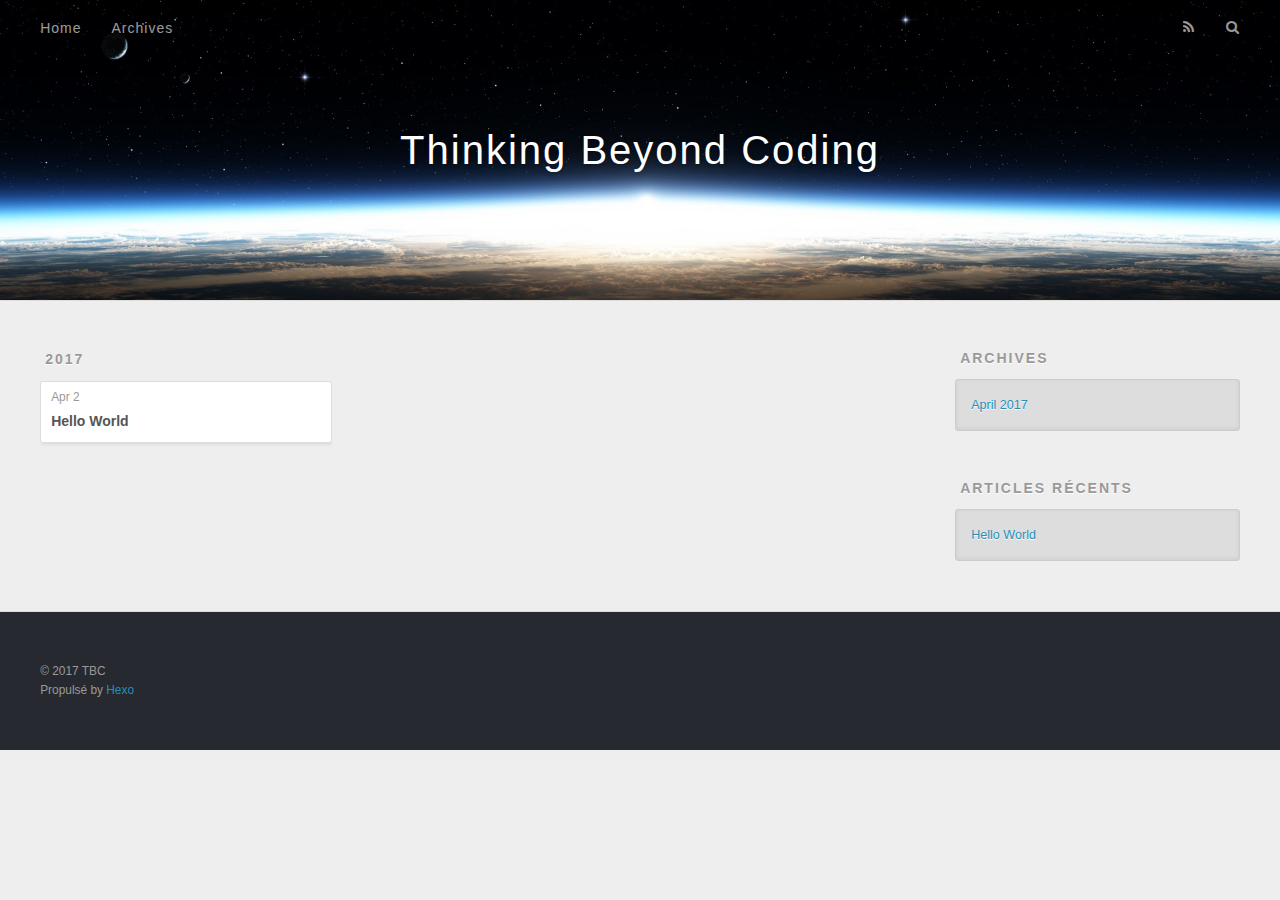
<file: archives/index.html>
<!DOCTYPE html>
<html>
<head>
  <meta charset="utf-8">
  
  <title>Archives | Thinking Beyond Coding</title>
  <meta name="viewport" content="width=device-width, initial-scale=1, maximum-scale=1">
  <meta property="og:type" content="website">
<meta property="og:title" content="Thinking Beyond Coding">
<meta property="og:url" content="http://yoursite.com/archives/index.html">
<meta property="og:site_name" content="Thinking Beyond Coding">
<meta name="twitter:card" content="summary">
<meta name="twitter:title" content="Thinking Beyond Coding">
  
    <link rel="alternate" href="/atom.xml" title="Thinking Beyond Coding" type="application/atom+xml">
  
  
    <link rel="icon" href="/favicon.png">
  
  
    <link href="//fonts.googleapis.com/css?family=Source+Code+Pro" rel="stylesheet" type="text/css">
  
  <link rel="stylesheet" href="/css/style.css">
  

</head>

<body>
  <div id="container">
    <div id="wrap">
      <header id="header">
  <div id="banner"></div>
  <div id="header-outer" class="outer">
    <div id="header-title" class="inner">
      <h1 id="logo-wrap">
        <a href="/" id="logo">Thinking Beyond Coding</a>
      </h1>
      
    </div>
    <div id="header-inner" class="inner">
      <nav id="main-nav">
        <a id="main-nav-toggle" class="nav-icon"></a>
        
          <a class="main-nav-link" href="/">Home</a>
        
          <a class="main-nav-link" href="/archives">Archives</a>
        
      </nav>
      <nav id="sub-nav">
        
          <a id="nav-rss-link" class="nav-icon" href="/atom.xml" title="Flux RSS"></a>
        
        <a id="nav-search-btn" class="nav-icon" title="Rechercher"></a>
      </nav>
      <div id="search-form-wrap">
        <form action="//google.com/search" method="get" accept-charset="UTF-8" class="search-form"><input type="search" name="q" results="0" class="search-form-input" placeholder="Search"><button type="submit" class="search-form-submit">&#xF002;</button><input type="hidden" name="sitesearch" value="http://yoursite.com"></form>
      </div>
    </div>
  </div>
</header>
      <div class="outer">
        <section id="main">
  
  
    
    
      
      
      <section class="archives-wrap">
        <div class="archive-year-wrap">
          <a href="/archives/2017" class="archive-year">2017</a>
        </div>
        <div class="archives">
    
    <article class="archive-article archive-type-post">
  <div class="archive-article-inner">
    <header class="archive-article-header">
      <a href="/2017/04/02/hello-world/" class="archive-article-date">
  <time datetime="2017-04-02T03:33:52.210Z" itemprop="datePublished">Apr 2</time>
</a>
      
  
    <h1 itemprop="name">
      <a class="archive-article-title" href="/2017/04/02/hello-world/">Hello World</a>
    </h1>
  

    </header>
  </div>
</article>
  
  
    </div></section>
  

</section>
        
          <aside id="sidebar">
  
    

  
    

  
    
  
    
  <div class="widget-wrap">
    <h3 class="widget-title">Archives</h3>
    <div class="widget">
      <ul class="archive-list"><li class="archive-list-item"><a class="archive-list-link" href="/archives/2017/04/">April 2017</a></li></ul>
    </div>
  </div>


  
    
  <div class="widget-wrap">
    <h3 class="widget-title">Articles récents</h3>
    <div class="widget">
      <ul>
        
          <li>
            <a href="/2017/04/02/hello-world/">Hello World</a>
          </li>
        
      </ul>
    </div>
  </div>

  
</aside>
        
      </div>
      <footer id="footer">
  
  <div class="outer">
    <div id="footer-info" class="inner">
      &copy; 2017 TBC<br>
      Propulsé by <a href="http://hexo.io/" target="_blank">Hexo</a>
    </div>
  </div>
</footer>
    </div>
    <nav id="mobile-nav">
  
    <a href="/" class="mobile-nav-link">Home</a>
  
    <a href="/archives" class="mobile-nav-link">Archives</a>
  
</nav>
    

<script src="//ajax.googleapis.com/ajax/libs/jquery/2.0.3/jquery.min.js"></script>


  <link rel="stylesheet" href="/fancybox/jquery.fancybox.css">
  <script src="/fancybox/jquery.fancybox.pack.js"></script>


<script src="/js/script.js"></script>

  </div>
</body>
</html>
</file>
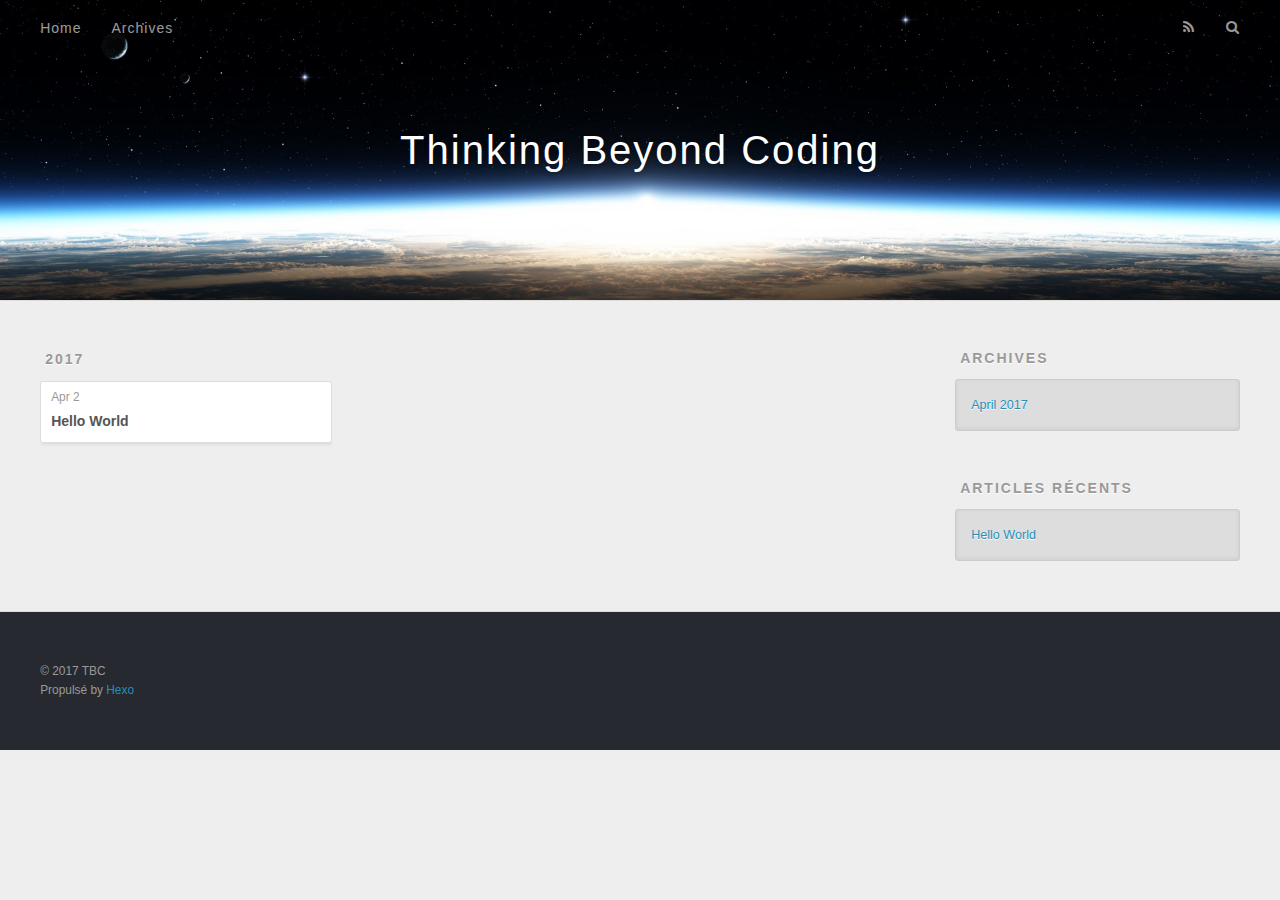
<file: archives/2017/index.html>
<!DOCTYPE html>
<html>
<head>
  <meta charset="utf-8">
  
  <title>Archives: 2017 | Thinking Beyond Coding</title>
  <meta name="viewport" content="width=device-width, initial-scale=1, maximum-scale=1">
  <meta property="og:type" content="website">
<meta property="og:title" content="Thinking Beyond Coding">
<meta property="og:url" content="http://yoursite.com/archives/2017/index.html">
<meta property="og:site_name" content="Thinking Beyond Coding">
<meta name="twitter:card" content="summary">
<meta name="twitter:title" content="Thinking Beyond Coding">
  
    <link rel="alternate" href="/atom.xml" title="Thinking Beyond Coding" type="application/atom+xml">
  
  
    <link rel="icon" href="/favicon.png">
  
  
    <link href="//fonts.googleapis.com/css?family=Source+Code+Pro" rel="stylesheet" type="text/css">
  
  <link rel="stylesheet" href="/css/style.css">
  

</head>

<body>
  <div id="container">
    <div id="wrap">
      <header id="header">
  <div id="banner"></div>
  <div id="header-outer" class="outer">
    <div id="header-title" class="inner">
      <h1 id="logo-wrap">
        <a href="/" id="logo">Thinking Beyond Coding</a>
      </h1>
      
    </div>
    <div id="header-inner" class="inner">
      <nav id="main-nav">
        <a id="main-nav-toggle" class="nav-icon"></a>
        
          <a class="main-nav-link" href="/">Home</a>
        
          <a class="main-nav-link" href="/archives">Archives</a>
        
      </nav>
      <nav id="sub-nav">
        
          <a id="nav-rss-link" class="nav-icon" href="/atom.xml" title="Flux RSS"></a>
        
        <a id="nav-search-btn" class="nav-icon" title="Rechercher"></a>
      </nav>
      <div id="search-form-wrap">
        <form action="//google.com/search" method="get" accept-charset="UTF-8" class="search-form"><input type="search" name="q" results="0" class="search-form-input" placeholder="Search"><button type="submit" class="search-form-submit">&#xF002;</button><input type="hidden" name="sitesearch" value="http://yoursite.com"></form>
      </div>
    </div>
  </div>
</header>
      <div class="outer">
        <section id="main">
  
  
    
    
      
      
      <section class="archives-wrap">
        <div class="archive-year-wrap">
          <a href="/archives/2017" class="archive-year">2017</a>
        </div>
        <div class="archives">
    
    <article class="archive-article archive-type-post">
  <div class="archive-article-inner">
    <header class="archive-article-header">
      <a href="/2017/04/02/hello-world/" class="archive-article-date">
  <time datetime="2017-04-02T03:33:52.210Z" itemprop="datePublished">Apr 2</time>
</a>
      
  
    <h1 itemprop="name">
      <a class="archive-article-title" href="/2017/04/02/hello-world/">Hello World</a>
    </h1>
  

    </header>
  </div>
</article>
  
  
    </div></section>
  

</section>
        
          <aside id="sidebar">
  
    

  
    

  
    
  
    
  <div class="widget-wrap">
    <h3 class="widget-title">Archives</h3>
    <div class="widget">
      <ul class="archive-list"><li class="archive-list-item"><a class="archive-list-link" href="/archives/2017/04/">April 2017</a></li></ul>
    </div>
  </div>


  
    
  <div class="widget-wrap">
    <h3 class="widget-title">Articles récents</h3>
    <div class="widget">
      <ul>
        
          <li>
            <a href="/2017/04/02/hello-world/">Hello World</a>
          </li>
        
      </ul>
    </div>
  </div>

  
</aside>
        
      </div>
      <footer id="footer">
  
  <div class="outer">
    <div id="footer-info" class="inner">
      &copy; 2017 TBC<br>
      Propulsé by <a href="http://hexo.io/" target="_blank">Hexo</a>
    </div>
  </div>
</footer>
    </div>
    <nav id="mobile-nav">
  
    <a href="/" class="mobile-nav-link">Home</a>
  
    <a href="/archives" class="mobile-nav-link">Archives</a>
  
</nav>
    

<script src="//ajax.googleapis.com/ajax/libs/jquery/2.0.3/jquery.min.js"></script>


  <link rel="stylesheet" href="/fancybox/jquery.fancybox.css">
  <script src="/fancybox/jquery.fancybox.pack.js"></script>


<script src="/js/script.js"></script>

  </div>
</body>
</html>
</file>
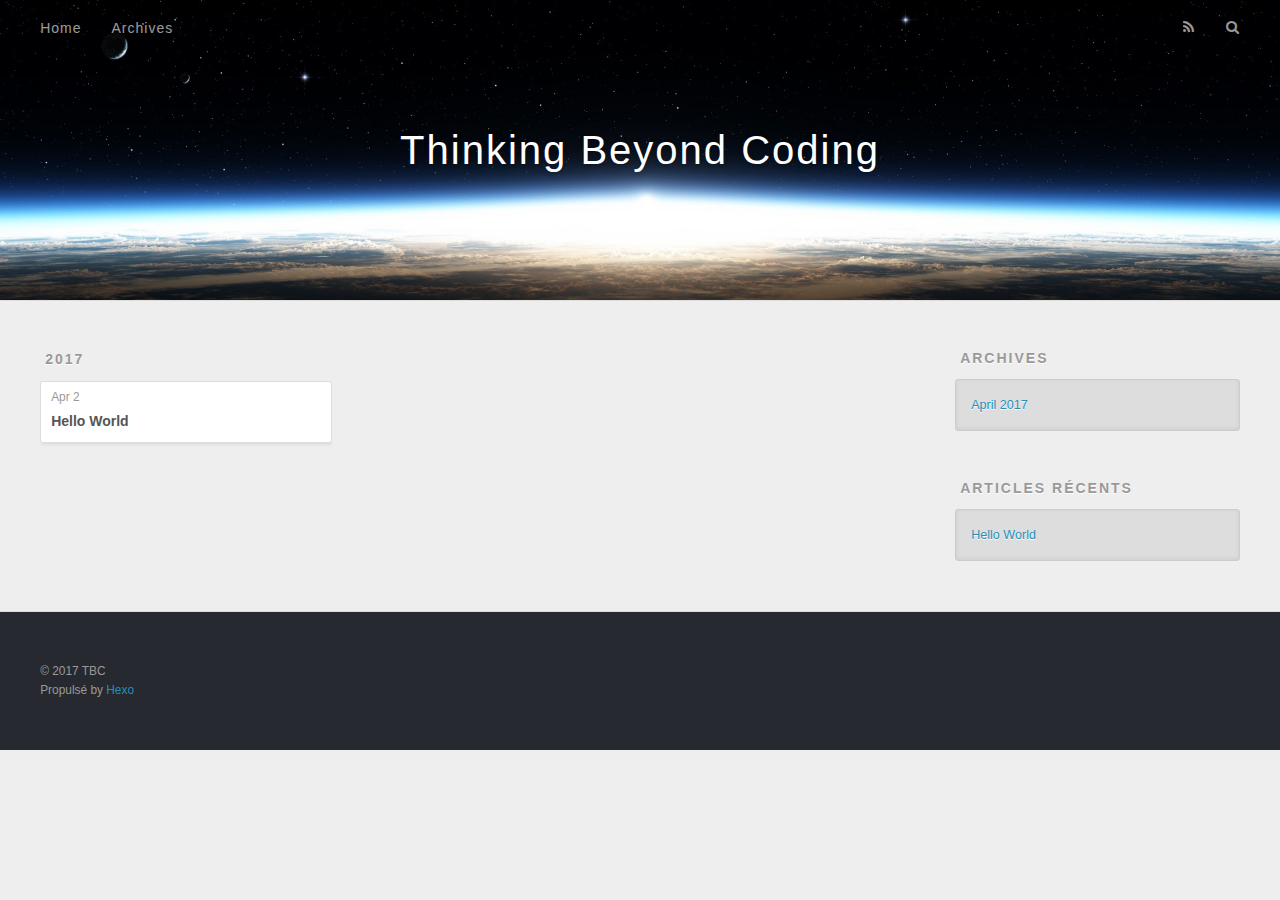
<file: archives/2017/04/index.html>
<!DOCTYPE html>
<html>
<head>
  <meta charset="utf-8">
  
  <title>Archives: 2017/4 | Thinking Beyond Coding</title>
  <meta name="viewport" content="width=device-width, initial-scale=1, maximum-scale=1">
  <meta property="og:type" content="website">
<meta property="og:title" content="Thinking Beyond Coding">
<meta property="og:url" content="http://yoursite.com/archives/2017/04/index.html">
<meta property="og:site_name" content="Thinking Beyond Coding">
<meta name="twitter:card" content="summary">
<meta name="twitter:title" content="Thinking Beyond Coding">
  
    <link rel="alternate" href="/atom.xml" title="Thinking Beyond Coding" type="application/atom+xml">
  
  
    <link rel="icon" href="/favicon.png">
  
  
    <link href="//fonts.googleapis.com/css?family=Source+Code+Pro" rel="stylesheet" type="text/css">
  
  <link rel="stylesheet" href="/css/style.css">
  

</head>

<body>
  <div id="container">
    <div id="wrap">
      <header id="header">
  <div id="banner"></div>
  <div id="header-outer" class="outer">
    <div id="header-title" class="inner">
      <h1 id="logo-wrap">
        <a href="/" id="logo">Thinking Beyond Coding</a>
      </h1>
      
    </div>
    <div id="header-inner" class="inner">
      <nav id="main-nav">
        <a id="main-nav-toggle" class="nav-icon"></a>
        
          <a class="main-nav-link" href="/">Home</a>
        
          <a class="main-nav-link" href="/archives">Archives</a>
        
      </nav>
      <nav id="sub-nav">
        
          <a id="nav-rss-link" class="nav-icon" href="/atom.xml" title="Flux RSS"></a>
        
        <a id="nav-search-btn" class="nav-icon" title="Rechercher"></a>
      </nav>
      <div id="search-form-wrap">
        <form action="//google.com/search" method="get" accept-charset="UTF-8" class="search-form"><input type="search" name="q" results="0" class="search-form-input" placeholder="Search"><button type="submit" class="search-form-submit">&#xF002;</button><input type="hidden" name="sitesearch" value="http://yoursite.com"></form>
      </div>
    </div>
  </div>
</header>
      <div class="outer">
        <section id="main">
  
  
    
    
      
      
      <section class="archives-wrap">
        <div class="archive-year-wrap">
          <a href="/archives/2017" class="archive-year">2017</a>
        </div>
        <div class="archives">
    
    <article class="archive-article archive-type-post">
  <div class="archive-article-inner">
    <header class="archive-article-header">
      <a href="/2017/04/02/hello-world/" class="archive-article-date">
  <time datetime="2017-04-02T03:33:52.210Z" itemprop="datePublished">Apr 2</time>
</a>
      
  
    <h1 itemprop="name">
      <a class="archive-article-title" href="/2017/04/02/hello-world/">Hello World</a>
    </h1>
  

    </header>
  </div>
</article>
  
  
    </div></section>
  

</section>
        
          <aside id="sidebar">
  
    

  
    

  
    
  
    
  <div class="widget-wrap">
    <h3 class="widget-title">Archives</h3>
    <div class="widget">
      <ul class="archive-list"><li class="archive-list-item"><a class="archive-list-link" href="/archives/2017/04/">April 2017</a></li></ul>
    </div>
  </div>


  
    
  <div class="widget-wrap">
    <h3 class="widget-title">Articles récents</h3>
    <div class="widget">
      <ul>
        
          <li>
            <a href="/2017/04/02/hello-world/">Hello World</a>
          </li>
        
      </ul>
    </div>
  </div>

  
</aside>
        
      </div>
      <footer id="footer">
  
  <div class="outer">
    <div id="footer-info" class="inner">
      &copy; 2017 TBC<br>
      Propulsé by <a href="http://hexo.io/" target="_blank">Hexo</a>
    </div>
  </div>
</footer>
    </div>
    <nav id="mobile-nav">
  
    <a href="/" class="mobile-nav-link">Home</a>
  
    <a href="/archives" class="mobile-nav-link">Archives</a>
  
</nav>
    

<script src="//ajax.googleapis.com/ajax/libs/jquery/2.0.3/jquery.min.js"></script>


  <link rel="stylesheet" href="/fancybox/jquery.fancybox.css">
  <script src="/fancybox/jquery.fancybox.pack.js"></script>


<script src="/js/script.js"></script>

  </div>
</body>
</html>
</file>
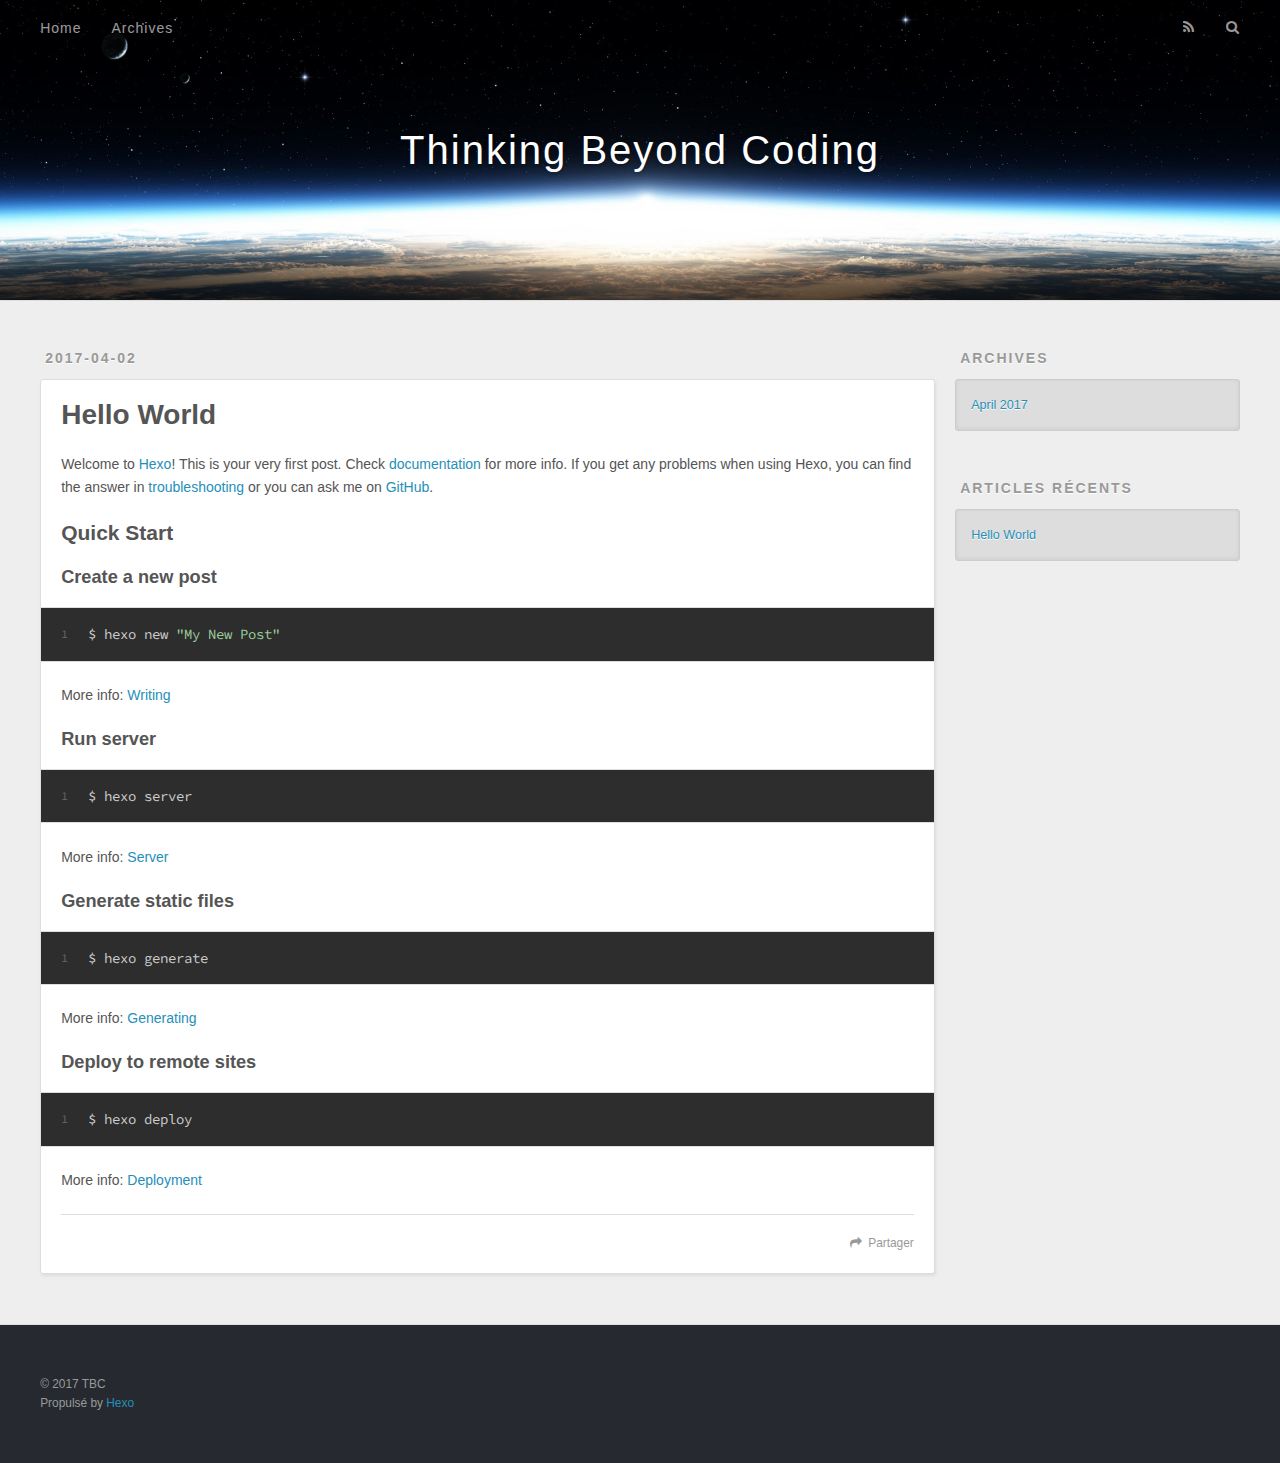
<file: 2017/04/02/hello-world/index.html>
<!DOCTYPE html>
<html>
<head>
  <meta charset="utf-8">
  
  <title>Hello World | Thinking Beyond Coding</title>
  <meta name="viewport" content="width=device-width, initial-scale=1, maximum-scale=1">
  <meta name="description" content="Welcome to Hexo! This is your very first post. Check documentation for more info. If you get any problems when using Hexo, you can find the answer in troubleshooting or you can ask me on GitHub.
Quick">
<meta property="og:type" content="article">
<meta property="og:title" content="Hello World">
<meta property="og:url" content="http://yoursite.com/2017/04/02/hello-world/index.html">
<meta property="og:site_name" content="Thinking Beyond Coding">
<meta property="og:description" content="Welcome to Hexo! This is your very first post. Check documentation for more info. If you get any problems when using Hexo, you can find the answer in troubleshooting or you can ask me on GitHub.
Quick">
<meta property="og:updated_time" content="2017-04-02T03:33:52.210Z">
<meta name="twitter:card" content="summary">
<meta name="twitter:title" content="Hello World">
<meta name="twitter:description" content="Welcome to Hexo! This is your very first post. Check documentation for more info. If you get any problems when using Hexo, you can find the answer in troubleshooting or you can ask me on GitHub.
Quick">
  
    <link rel="alternate" href="/atom.xml" title="Thinking Beyond Coding" type="application/atom+xml">
  
  
    <link rel="icon" href="/favicon.png">
  
  
    <link href="//fonts.googleapis.com/css?family=Source+Code+Pro" rel="stylesheet" type="text/css">
  
  <link rel="stylesheet" href="/css/style.css">
  

</head>

<body>
  <div id="container">
    <div id="wrap">
      <header id="header">
  <div id="banner"></div>
  <div id="header-outer" class="outer">
    <div id="header-title" class="inner">
      <h1 id="logo-wrap">
        <a href="/" id="logo">Thinking Beyond Coding</a>
      </h1>
      
    </div>
    <div id="header-inner" class="inner">
      <nav id="main-nav">
        <a id="main-nav-toggle" class="nav-icon"></a>
        
          <a class="main-nav-link" href="/">Home</a>
        
          <a class="main-nav-link" href="/archives">Archives</a>
        
      </nav>
      <nav id="sub-nav">
        
          <a id="nav-rss-link" class="nav-icon" href="/atom.xml" title="Flux RSS"></a>
        
        <a id="nav-search-btn" class="nav-icon" title="Rechercher"></a>
      </nav>
      <div id="search-form-wrap">
        <form action="//google.com/search" method="get" accept-charset="UTF-8" class="search-form"><input type="search" name="q" results="0" class="search-form-input" placeholder="Search"><button type="submit" class="search-form-submit">&#xF002;</button><input type="hidden" name="sitesearch" value="http://yoursite.com"></form>
      </div>
    </div>
  </div>
</header>
      <div class="outer">
        <section id="main"><article id="post-hello-world" class="article article-type-post" itemscope itemprop="blogPost">
  <div class="article-meta">
    <a href="/2017/04/02/hello-world/" class="article-date">
  <time datetime="2017-04-02T03:33:52.210Z" itemprop="datePublished">2017-04-02</time>
</a>
    
  </div>
  <div class="article-inner">
    
    
      <header class="article-header">
        
  
    <h1 class="article-title" itemprop="name">
      Hello World
    </h1>
  

      </header>
    
    <div class="article-entry" itemprop="articleBody">
      
        <p>Welcome to <a href="https://hexo.io/" target="_blank" rel="external">Hexo</a>! This is your very first post. Check <a href="https://hexo.io/docs/" target="_blank" rel="external">documentation</a> for more info. If you get any problems when using Hexo, you can find the answer in <a href="https://hexo.io/docs/troubleshooting.html" target="_blank" rel="external">troubleshooting</a> or you can ask me on <a href="https://github.com/hexojs/hexo/issues" target="_blank" rel="external">GitHub</a>.</p>
<h2 id="Quick-Start"><a href="#Quick-Start" class="headerlink" title="Quick Start"></a>Quick Start</h2><h3 id="Create-a-new-post"><a href="#Create-a-new-post" class="headerlink" title="Create a new post"></a>Create a new post</h3><figure class="highlight bash"><table><tr><td class="gutter"><pre><div class="line">1</div></pre></td><td class="code"><pre><div class="line">$ hexo new <span class="string">"My New Post"</span></div></pre></td></tr></table></figure>
<p>More info: <a href="https://hexo.io/docs/writing.html" target="_blank" rel="external">Writing</a></p>
<h3 id="Run-server"><a href="#Run-server" class="headerlink" title="Run server"></a>Run server</h3><figure class="highlight bash"><table><tr><td class="gutter"><pre><div class="line">1</div></pre></td><td class="code"><pre><div class="line">$ hexo server</div></pre></td></tr></table></figure>
<p>More info: <a href="https://hexo.io/docs/server.html" target="_blank" rel="external">Server</a></p>
<h3 id="Generate-static-files"><a href="#Generate-static-files" class="headerlink" title="Generate static files"></a>Generate static files</h3><figure class="highlight bash"><table><tr><td class="gutter"><pre><div class="line">1</div></pre></td><td class="code"><pre><div class="line">$ hexo generate</div></pre></td></tr></table></figure>
<p>More info: <a href="https://hexo.io/docs/generating.html" target="_blank" rel="external">Generating</a></p>
<h3 id="Deploy-to-remote-sites"><a href="#Deploy-to-remote-sites" class="headerlink" title="Deploy to remote sites"></a>Deploy to remote sites</h3><figure class="highlight bash"><table><tr><td class="gutter"><pre><div class="line">1</div></pre></td><td class="code"><pre><div class="line">$ hexo deploy</div></pre></td></tr></table></figure>
<p>More info: <a href="https://hexo.io/docs/deployment.html" target="_blank" rel="external">Deployment</a></p>

      
    </div>
    <footer class="article-footer">
      <a data-url="http://yoursite.com/2017/04/02/hello-world/" data-id="cj10l98q30000dznhfk0jm5af" class="article-share-link">Partager</a>
      
      
    </footer>
  </div>
  
    
  
</article>

</section>
        
          <aside id="sidebar">
  
    

  
    

  
    
  
    
  <div class="widget-wrap">
    <h3 class="widget-title">Archives</h3>
    <div class="widget">
      <ul class="archive-list"><li class="archive-list-item"><a class="archive-list-link" href="/archives/2017/04/">April 2017</a></li></ul>
    </div>
  </div>


  
    
  <div class="widget-wrap">
    <h3 class="widget-title">Articles récents</h3>
    <div class="widget">
      <ul>
        
          <li>
            <a href="/2017/04/02/hello-world/">Hello World</a>
          </li>
        
      </ul>
    </div>
  </div>

  
</aside>
        
      </div>
      <footer id="footer">
  
  <div class="outer">
    <div id="footer-info" class="inner">
      &copy; 2017 TBC<br>
      Propulsé by <a href="http://hexo.io/" target="_blank">Hexo</a>
    </div>
  </div>
</footer>
    </div>
    <nav id="mobile-nav">
  
    <a href="/" class="mobile-nav-link">Home</a>
  
    <a href="/archives" class="mobile-nav-link">Archives</a>
  
</nav>
    

<script src="//ajax.googleapis.com/ajax/libs/jquery/2.0.3/jquery.min.js"></script>


  <link rel="stylesheet" href="/fancybox/jquery.fancybox.css">
  <script src="/fancybox/jquery.fancybox.pack.js"></script>


<script src="/js/script.js"></script>

  </div>
</body>
</html>
</file>
<file: css/style.css>
body {
  width: 100%;
}
body:before,
body:after {
  content: "";
  display: table;
}
body:after {
  clear: both;
}
html,
body,
div,
span,
applet,
object,
iframe,
h1,
h2,
h3,
h4,
h5,
h6,
p,
blockquote,
pre,
a,
abbr,
acronym,
address,
big,
cite,
code,
del,
dfn,
em,
img,
ins,
kbd,
q,
s,
samp,
small,
strike,
strong,
sub,
sup,
tt,
var,
dl,
dt,
dd,
ol,
ul,
li,
fieldset,
form,
label,
legend,
table,
caption,
tbody,
tfoot,
thead,
tr,
th,
td {
  margin: 0;
  padding: 0;
  border: 0;
  outline: 0;
  font-weight: inherit;
  font-style: inherit;
  font-family: inherit;
  font-size: 100%;
  vertical-align: baseline;
}
body {
  line-height: 1;
  color: #000;
  background: #fff;
}
ol,
ul {
  list-style: none;
}
table {
  border-collapse: separate;
  border-spacing: 0;
  vertical-align: middle;
}
caption,
th,
td {
  text-align: left;
  font-weight: normal;
  vertical-align: middle;
}
a img {
  border: none;
}
input,
button {
  margin: 0;
  padding: 0;
}
input::-moz-focus-inner,
button::-moz-focus-inner {
  border: 0;
  padding: 0;
}
@font-face {
  font-family: FontAwesome;
  font-style: normal;
  font-weight: normal;
  src: url("fonts/fontawesome-webfont.eot?v=#4.0.3");
  src: url("fonts/fontawesome-webfont.eot?#iefix&v=#4.0.3") format("embedded-opentype"), url("fonts/fontawesome-webfont.woff?v=#4.0.3") format("woff"), url("fonts/fontawesome-webfont.ttf?v=#4.0.3") format("truetype"), url("fonts/fontawesome-webfont.svg#fontawesomeregular?v=#4.0.3") format("svg");
}
html,
body,
#container {
  height: 100%;
}
body {
  background: #eee;
  font: 14px "Helvetica Neue", Helvetica, Arial, sans-serif;
  -webkit-text-size-adjust: 100%;
}
.outer {
  max-width: 1220px;
  margin: 0 auto;
  padding: 0 20px;
}
.outer:before,
.outer:after {
  content: "";
  display: table;
}
.outer:after {
  clear: both;
}
.inner {
  display: inline;
  float: left;
  width: 98.33333333333333%;
  margin: 0 0.833333333333333%;
}
.left,
.alignleft {
  float: left;
}
.right,
.alignright {
  float: right;
}
.clear {
  clear: both;
}
#container {
  position: relative;
}
.mobile-nav-on {
  overflow: hidden;
}
#wrap {
  height: 100%;
  width: 100%;
  position: absolute;
  top: 0;
  left: 0;
  -webkit-transition: 0.2s ease-out;
  -moz-transition: 0.2s ease-out;
  -ms-transition: 0.2s ease-out;
  transition: 0.2s ease-out;
  z-index: 1;
  background: #eee;
}
.mobile-nav-on #wrap {
  left: 280px;
}
@media screen and (min-width: 768px) {
  #main {
    display: inline;
    float: left;
    width: 73.33333333333333%;
    margin: 0 0.833333333333333%;
  }
}
.article-date,
.article-category-link,
.archive-year,
.widget-title {
  text-decoration: none;
  text-transform: uppercase;
  letter-spacing: 2px;
  color: #999;
  margin-bottom: 1em;
  margin-left: 5px;
  line-height: 1em;
  text-shadow: 0 1px #fff;
  font-weight: bold;
}
.article-inner,
.archive-article-inner {
  background: #fff;
  -webkit-box-shadow: 1px 2px 3px #ddd;
  box-shadow: 1px 2px 3px #ddd;
  border: 1px solid #ddd;
  border-radius: 3px;
}
.article-entry h1,
.widget h1 {
  font-size: 2em;
}
.article-entry h2,
.widget h2 {
  font-size: 1.5em;
}
.article-entry h3,
.widget h3 {
  font-size: 1.3em;
}
.article-entry h4,
.widget h4 {
  font-size: 1.2em;
}
.article-entry h5,
.widget h5 {
  font-size: 1em;
}
.article-entry h6,
.widget h6 {
  font-size: 1em;
  color: #999;
}
.article-entry hr,
.widget hr {
  border: 1px dashed #ddd;
}
.article-entry strong,
.widget strong {
  font-weight: bold;
}
.article-entry em,
.widget em,
.article-entry cite,
.widget cite {
  font-style: italic;
}
.article-entry sup,
.widget sup,
.article-entry sub,
.widget sub {
  font-size: 0.75em;
  line-height: 0;
  position: relative;
  vertical-align: baseline;
}
.article-entry sup,
.widget sup {
  top: -0.5em;
}
.article-entry sub,
.widget sub {
  bottom: -0.2em;
}
.article-entry small,
.widget small {
  font-size: 0.85em;
}
.article-entry acronym,
.widget acronym,
.article-entry abbr,
.widget abbr {
  border-bottom: 1px dotted;
}
.article-entry ul,
.widget ul,
.article-entry ol,
.widget ol,
.article-entry dl,
.widget dl {
  margin: 0 20px;
  line-height: 1.6em;
}
.article-entry ul ul,
.widget ul ul,
.article-entry ol ul,
.widget ol ul,
.article-entry ul ol,
.widget ul ol,
.article-entry ol ol,
.widget ol ol {
  margin-top: 0;
  margin-bottom: 0;
}
.article-entry ul,
.widget ul {
  list-style: disc;
}
.article-entry ol,
.widget ol {
  list-style: decimal;
}
.article-entry dt,
.widget dt {
  font-weight: bold;
}
#header {
  height: 300px;
  position: relative;
  border-bottom: 1px solid #ddd;
}
#header:before,
#header:after {
  content: "";
  position: absolute;
  left: 0;
  right: 0;
  height: 40px;
}
#header:before {
  top: 0;
  background: -webkit-linear-gradient(rgba(0,0,0,0.2), transparent);
  background: -moz-linear-gradient(rgba(0,0,0,0.2), transparent);
  background: -ms-linear-gradient(rgba(0,0,0,0.2), transparent);
  background: linear-gradient(rgba(0,0,0,0.2), transparent);
}
#header:after {
  bottom: 0;
  background: -webkit-linear-gradient(transparent, rgba(0,0,0,0.2));
  background: -moz-linear-gradient(transparent, rgba(0,0,0,0.2));
  background: -ms-linear-gradient(transparent, rgba(0,0,0,0.2));
  background: linear-gradient(transparent, rgba(0,0,0,0.2));
}
#header-outer {
  height: 100%;
  position: relative;
}
#header-inner {
  position: relative;
  overflow: hidden;
}
#banner {
  position: absolute;
  top: 0;
  left: 0;
  width: 100%;
  height: 100%;
  background: url("images/banner.jpg") center #000;
  -webkit-background-size: cover;
  -moz-background-size: cover;
  background-size: cover;
  z-index: -1;
}
#header-title {
  text-align: center;
  height: 40px;
  position: absolute;
  top: 50%;
  left: 0;
  margin-top: -20px;
}
#logo,
#subtitle {
  text-decoration: none;
  color: #fff;
  font-weight: 300;
  text-shadow: 0 1px 4px rgba(0,0,0,0.3);
}
#logo {
  font-size: 40px;
  line-height: 40px;
  letter-spacing: 2px;
}
#subtitle {
  font-size: 16px;
  line-height: 16px;
  letter-spacing: 1px;
}
#subtitle-wrap {
  margin-top: 16px;
}
#main-nav {
  float: left;
  margin-left: -15px;
}
.nav-icon,
.main-nav-link {
  float: left;
  color: #fff;
  opacity: 0.6;
  text-decoration: none;
  text-shadow: 0 1px rgba(0,0,0,0.2);
  -webkit-transition: opacity 0.2s;
  -moz-transition: opacity 0.2s;
  -ms-transition: opacity 0.2s;
  transition: opacity 0.2s;
  display: block;
  padding: 20px 15px;
}
.nav-icon:hover,
.main-nav-link:hover {
  opacity: 1;
}
.nav-icon {
  font-family: FontAwesome;
  text-align: center;
  font-size: 14px;
  width: 14px;
  height: 14px;
  padding: 20px 15px;
  position: relative;
  cursor: pointer;
}
.main-nav-link {
  font-weight: 300;
  letter-spacing: 1px;
}
@media screen and (max-width: 479px) {
  .main-nav-link {
    display: none;
  }
}
#main-nav-toggle {
  display: none;
}
#main-nav-toggle:before {
  content: "\f0c9";
}
@media screen and (max-width: 479px) {
  #main-nav-toggle {
    display: block;
  }
}
#sub-nav {
  float: right;
  margin-right: -15px;
}
#nav-rss-link:before {
  content: "\f09e";
}
#nav-search-btn:before {
  content: "\f002";
}
#search-form-wrap {
  position: absolute;
  top: 15px;
  width: 150px;
  height: 30px;
  right: -150px;
  opacity: 0;
  -webkit-transition: 0.2s ease-out;
  -moz-transition: 0.2s ease-out;
  -ms-transition: 0.2s ease-out;
  transition: 0.2s ease-out;
}
#search-form-wrap.on {
  opacity: 1;
  right: 0;
}
@media screen and (max-width: 479px) {
  #search-form-wrap {
    width: 100%;
    right: -100%;
  }
}
.search-form {
  position: absolute;
  top: 0;
  left: 0;
  right: 0;
  background: #fff;
  padding: 5px 15px;
  border-radius: 15px;
  -webkit-box-shadow: 0 0 10px rgba(0,0,0,0.3);
  box-shadow: 0 0 10px rgba(0,0,0,0.3);
}
.search-form-input {
  border: none;
  background: none;
  color: #555;
  width: 100%;
  font: 13px "Helvetica Neue", Helvetica, Arial, sans-serif;
  outline: none;
}
.search-form-input::-webkit-search-results-decoration,
.search-form-input::-webkit-search-cancel-button {
  -webkit-appearance: none;
}
.search-form-submit {
  position: absolute;
  top: 50%;
  right: 10px;
  margin-top: -7px;
  font: 13px FontAwesome;
  border: none;
  background: none;
  color: #bbb;
  cursor: pointer;
}
.search-form-submit:hover,
.search-form-submit:focus {
  color: #777;
}
.article {
  margin: 50px 0;
}
.article-inner {
  overflow: hidden;
}
.article-meta:before,
.article-meta:after {
  content: "";
  display: table;
}
.article-meta:after {
  clear: both;
}
.article-date {
  float: left;
}
.article-category {
  float: left;
  line-height: 1em;
  color: #ccc;
  text-shadow: 0 1px #fff;
  margin-left: 8px;
}
.article-category:before {
  content: "\2022";
}
.article-category-link {
  margin: 0 12px 1em;
}
.article-header {
  padding: 20px 20px 0;
}
.article-title {
  text-decoration: none;
  font-size: 2em;
  font-weight: bold;
  color: #555;
  line-height: 1.1em;
  -webkit-transition: color 0.2s;
  -moz-transition: color 0.2s;
  -ms-transition: color 0.2s;
  transition: color 0.2s;
}
a.article-title:hover {
  color: #258fb8;
}
.article-entry {
  color: #555;
  padding: 0 20px;
}
.article-entry:before,
.article-entry:after {
  content: "";
  display: table;
}
.article-entry:after {
  clear: both;
}
.article-entry p,
.article-entry table {
  line-height: 1.6em;
  margin: 1.6em 0;
}
.article-entry h1,
.article-entry h2,
.article-entry h3,
.article-entry h4,
.article-entry h5,
.article-entry h6 {
  font-weight: bold;
}
.article-entry h1,
.article-entry h2,
.article-entry h3,
.article-entry h4,
.article-entry h5,
.article-entry h6 {
  line-height: 1.1em;
  margin: 1.1em 0;
}
.article-entry a {
  color: #258fb8;
  text-decoration: none;
}
.article-entry a:hover {
  text-decoration: underline;
}
.article-entry ul,
.article-entry ol,
.article-entry dl {
  margin-top: 1.6em;
  margin-bottom: 1.6em;
}
.article-entry img,
.article-entry video {
  max-width: 100%;
  height: auto;
  display: block;
  margin: auto;
}
.article-entry iframe {
  border: none;
}
.article-entry table {
  width: 100%;
  border-collapse: collapse;
  border-spacing: 0;
}
.article-entry th {
  font-weight: bold;
  border-bottom: 3px solid #ddd;
  padding-bottom: 0.5em;
}
.article-entry td {
  border-bottom: 1px solid #ddd;
  padding: 10px 0;
}
.article-entry blockquote {
  font-family: Georgia, "Times New Roman", serif;
  font-size: 1.4em;
  margin: 1.6em 20px;
  text-align: center;
}
.article-entry blockquote footer {
  font-size: 14px;
  margin: 1.6em 0;
  font-family: "Helvetica Neue", Helvetica, Arial, sans-serif;
}
.article-entry blockquote footer cite:before {
  content: "—";
  padding: 0 0.5em;
}
.article-entry .pullquote {
  text-align: left;
  width: 45%;
  margin: 0;
}
.article-entry .pullquote.left {
  margin-left: 0.5em;
  margin-right: 1em;
}
.article-entry .pullquote.right {
  margin-right: 0.5em;
  margin-left: 1em;
}
.article-entry .caption {
  color: #999;
  display: block;
  font-size: 0.9em;
  margin-top: 0.5em;
  position: relative;
  text-align: center;
}
.article-entry .video-container {
  position: relative;
  padding-top: 56.25%;
  height: 0;
  overflow: hidden;
}
.article-entry .video-container iframe,
.article-entry .video-container object,
.article-entry .video-container embed {
  position: absolute;
  top: 0;
  left: 0;
  width: 100%;
  height: 100%;
  margin-top: 0;
}
.article-more-link a {
  display: inline-block;
  line-height: 1em;
  padding: 6px 15px;
  border-radius: 15px;
  background: #eee;
  color: #999;
  text-shadow: 0 1px #fff;
  text-decoration: none;
}
.article-more-link a:hover {
  background: #258fb8;
  color: #fff;
  text-decoration: none;
  text-shadow: 0 1px #1e7293;
}
.article-footer {
  font-size: 0.85em;
  line-height: 1.6em;
  border-top: 1px solid #ddd;
  padding-top: 1.6em;
  margin: 0 20px 20px;
}
.article-footer:before,
.article-footer:after {
  content: "";
  display: table;
}
.article-footer:after {
  clear: both;
}
.article-footer a {
  color: #999;
  text-decoration: none;
}
.article-footer a:hover {
  color: #555;
}
.article-tag-list-item {
  float: left;
  margin-right: 10px;
}
.article-tag-list-link:before {
  content: "#";
}
.article-comment-link {
  float: right;
}
.article-comment-link:before {
  content: "\f075";
  font-family: FontAwesome;
  padding-right: 8px;
}
.article-share-link {
  cursor: pointer;
  float: right;
  margin-left: 20px;
}
.article-share-link:before {
  content: "\f064";
  font-family: FontAwesome;
  padding-right: 6px;
}
#article-nav {
  position: relative;
}
#article-nav:before,
#article-nav:after {
  content: "";
  display: table;
}
#article-nav:after {
  clear: both;
}
@media screen and (min-width: 768px) {
  #article-nav {
    margin: 50px 0;
  }
  #article-nav:before {
    width: 8px;
    height: 8px;
    position: absolute;
    top: 50%;
    left: 50%;
    margin-top: -4px;
    margin-left: -4px;
    content: "";
    border-radius: 50%;
    background: #ddd;
    -webkit-box-shadow: 0 1px 2px #fff;
    box-shadow: 0 1px 2px #fff;
  }
}
.article-nav-link-wrap {
  text-decoration: none;
  text-shadow: 0 1px #fff;
  color: #999;
  -webkit-box-sizing: border-box;
  -moz-box-sizing: border-box;
  box-sizing: border-box;
  margin-top: 50px;
  text-align: center;
  display: block;
}
.article-nav-link-wrap:hover {
  color: #555;
}
@media screen and (min-width: 768px) {
  .article-nav-link-wrap {
    width: 50%;
    margin-top: 0;
  }
}
@media screen and (min-width: 768px) {
  #article-nav-newer {
    float: left;
    text-align: right;
    padding-right: 20px;
  }
}
@media screen and (min-width: 768px) {
  #article-nav-older {
    float: right;
    text-align: left;
    padding-left: 20px;
  }
}
.article-nav-caption {
  text-transform: uppercase;
  letter-spacing: 2px;
  color: #ddd;
  line-height: 1em;
  font-weight: bold;
}
#article-nav-newer .article-nav-caption {
  margin-right: -2px;
}
.article-nav-title {
  font-size: 0.85em;
  line-height: 1.6em;
  margin-top: 0.5em;
}
.article-share-box {
  position: absolute;
  display: none;
  background: #fff;
  -webkit-box-shadow: 1px 2px 10px rgba(0,0,0,0.2);
  box-shadow: 1px 2px 10px rgba(0,0,0,0.2);
  border-radius: 3px;
  margin-left: -145px;
  overflow: hidden;
  z-index: 1;
}
.article-share-box.on {
  display: block;
}
.article-share-input {
  width: 100%;
  background: none;
  -webkit-box-sizing: border-box;
  -moz-box-sizing: border-box;
  box-sizing: border-box;
  font: 14px "Helvetica Neue", Helvetica, Arial, sans-serif;
  padding: 0 15px;
  color: #555;
  outline: none;
  border: 1px solid #ddd;
  border-radius: 3px 3px 0 0;
  height: 36px;
  line-height: 36px;
}
.article-share-links {
  background: #eee;
}
.article-share-links:before,
.article-share-links:after {
  content: "";
  display: table;
}
.article-share-links:after {
  clear: both;
}
.article-share-twitter,
.article-share-facebook,
.article-share-pinterest,
.article-share-google {
  width: 50px;
  height: 36px;
  display: block;
  float: left;
  position: relative;
  color: #999;
  text-shadow: 0 1px #fff;
}
.article-share-twitter:before,
.article-share-facebook:before,
.article-share-pinterest:before,
.article-share-google:before {
  font-size: 20px;
  font-family: FontAwesome;
  width: 20px;
  height: 20px;
  position: absolute;
  top: 50%;
  left: 50%;
  margin-top: -10px;
  margin-left: -10px;
  text-align: center;
}
.article-share-twitter:hover,
.article-share-facebook:hover,
.article-share-pinterest:hover,
.article-share-google:hover {
  color: #fff;
}
.article-share-twitter:before {
  content: "\f099";
}
.article-share-twitter:hover {
  background: #00aced;
  text-shadow: 0 1px #008abe;
}
.article-share-facebook:before {
  content: "\f09a";
}
.article-share-facebook:hover {
  background: #3b5998;
  text-shadow: 0 1px #2f477a;
}
.article-share-pinterest:before {
  content: "\f0d2";
}
.article-share-pinterest:hover {
  background: #cb2027;
  text-shadow: 0 1px #a21a1f;
}
.article-share-google:before {
  content: "\f0d5";
}
.article-share-google:hover {
  background: #dd4b39;
  text-shadow: 0 1px #be3221;
}
.article-gallery {
  background: #000;
  position: relative;
}
.article-gallery-photos {
  position: relative;
  overflow: hidden;
}
.article-gallery-img {
  display: none;
  max-width: 100%;
}
.article-gallery-img:first-child {
  display: block;
}
.article-gallery-img.loaded {
  position: absolute;
  display: block;
}
.article-gallery-img img {
  display: block;
  max-width: 100%;
  margin: 0 auto;
}
#comments {
  background: #fff;
  -webkit-box-shadow: 1px 2px 3px #ddd;
  box-shadow: 1px 2px 3px #ddd;
  padding: 20px;
  border: 1px solid #ddd;
  border-radius: 3px;
  margin: 50px 0;
}
#comments a {
  color: #258fb8;
}
.archives-wrap {
  margin: 50px 0;
}
.archives:before,
.archives:after {
  content: "";
  display: table;
}
.archives:after {
  clear: both;
}
.archive-year-wrap {
  margin-bottom: 1em;
}
.archives {
  -webkit-column-gap: 10px;
  -moz-column-gap: 10px;
  column-gap: 10px;
}
@media screen and (min-width: 480px) and (max-width: 767px) {
  .archives {
    -webkit-column-count: 2;
    -moz-column-count: 2;
    column-count: 2;
  }
}
@media screen and (min-width: 768px) {
  .archives {
    -webkit-column-count: 3;
    -moz-column-count: 3;
    column-count: 3;
  }
}
.archive-article {
  -webkit-column-break-inside: avoid;
  page-break-inside: avoid;
  overflow: hidden;
  break-inside: avoid-column;
}
.archive-article-inner {
  padding: 10px;
  margin-bottom: 15px;
}
.archive-article-title {
  text-decoration: none;
  font-weight: bold;
  color: #555;
  -webkit-transition: color 0.2s;
  -moz-transition: color 0.2s;
  -ms-transition: color 0.2s;
  transition: color 0.2s;
  line-height: 1.6em;
}
.archive-article-title:hover {
  color: #258fb8;
}
.archive-article-footer {
  margin-top: 1em;
}
.archive-article-date {
  color: #999;
  text-decoration: none;
  font-size: 0.85em;
  line-height: 1em;
  margin-bottom: 0.5em;
  display: block;
}
#page-nav {
  margin: 50px auto;
  background: #fff;
  -webkit-box-shadow: 1px 2px 3px #ddd;
  box-shadow: 1px 2px 3px #ddd;
  border: 1px solid #ddd;
  border-radius: 3px;
  text-align: center;
  color: #999;
  overflow: hidden;
}
#page-nav:before,
#page-nav:after {
  content: "";
  display: table;
}
#page-nav:after {
  clear: both;
}
#page-nav a,
#page-nav span {
  padding: 10px 20px;
  line-height: 1;
  height: 2ex;
}
#page-nav a {
  color: #999;
  text-decoration: none;
}
#page-nav a:hover {
  background: #999;
  color: #fff;
}
#page-nav .prev {
  float: left;
}
#page-nav .next {
  float: right;
}
#page-nav .page-number {
  display: inline-block;
}
@media screen and (max-width: 479px) {
  #page-nav .page-number {
    display: none;
  }
}
#page-nav .current {
  color: #555;
  font-weight: bold;
}
#page-nav .space {
  color: #ddd;
}
#footer {
  background: #262a30;
  padding: 50px 0;
  border-top: 1px solid #ddd;
  color: #999;
}
#footer a {
  color: #258fb8;
  text-decoration: none;
}
#footer a:hover {
  text-decoration: underline;
}
#footer-info {
  line-height: 1.6em;
  font-size: 0.85em;
}
.article-entry pre,
.article-entry .highlight {
  background: #2d2d2d;
  margin: 0 -20px;
  padding: 15px 20px;
  border-style: solid;
  border-color: #ddd;
  border-width: 1px 0;
  overflow: auto;
  color: #ccc;
  line-height: 22.400000000000002px;
}
.article-entry .highlight .gutter pre,
.article-entry .gist .gist-file .gist-data .line-numbers {
  color: #666;
  font-size: 0.85em;
}
.article-entry pre,
.article-entry code {
  font-family: "Source Code Pro", Consolas, Monaco, Menlo, Consolas, monospace;
}
.article-entry code {
  background: #eee;
  text-shadow: 0 1px #fff;
  padding: 0 0.3em;
}
.article-entry pre code {
  background: none;
  text-shadow: none;
  padding: 0;
}
.article-entry .highlight pre {
  border: none;
  margin: 0;
  padding: 0;
}
.article-entry .highlight table {
  margin: 0;
  width: auto;
}
.article-entry .highlight td {
  border: none;
  padding: 0;
}
.article-entry .highlight figcaption {
  font-size: 0.85em;
  color: #999;
  line-height: 1em;
  margin-bottom: 1em;
}
.article-entry .highlight figcaption:before,
.article-entry .highlight figcaption:after {
  content: "";
  display: table;
}
.article-entry .highlight figcaption:after {
  clear: both;
}
.article-entry .highlight figcaption a {
  float: right;
}
.article-entry .highlight .gutter pre {
  text-align: right;
  padding-right: 20px;
}
.article-entry .highlight .line {
  height: 22.400000000000002px;
}
.article-entry .highlight .line.marked {
  background: #515151;
}
.article-entry .gist {
  margin: 0 -20px;
  border-style: solid;
  border-color: #ddd;
  border-width: 1px 0;
  background: #2d2d2d;
  padding: 15px 20px 15px 0;
}
.article-entry .gist .gist-file {
  border: none;
  font-family: "Source Code Pro", Consolas, Monaco, Menlo, Consolas, monospace;
  margin: 0;
}
.article-entry .gist .gist-file .gist-data {
  background: none;
  border: none;
}
.article-entry .gist .gist-file .gist-data .line-numbers {
  background: none;
  border: none;
  padding: 0 20px 0 0;
}
.article-entry .gist .gist-file .gist-data .line-data {
  padding: 0 !important;
}
.article-entry .gist .gist-file .highlight {
  margin: 0;
  padding: 0;
  border: none;
}
.article-entry .gist .gist-file .gist-meta {
  background: #2d2d2d;
  color: #999;
  font: 0.85em "Helvetica Neue", Helvetica, Arial, sans-serif;
  text-shadow: 0 0;
  padding: 0;
  margin-top: 1em;
  margin-left: 20px;
}
.article-entry .gist .gist-file .gist-meta a {
  color: #258fb8;
  font-weight: normal;
}
.article-entry .gist .gist-file .gist-meta a:hover {
  text-decoration: underline;
}
pre .comment,
pre .title {
  color: #999;
}
pre .variable,
pre .attribute,
pre .tag,
pre .regexp,
pre .ruby .constant,
pre .xml .tag .title,
pre .xml .pi,
pre .xml .doctype,
pre .html .doctype,
pre .css .id,
pre .css .class,
pre .css .pseudo {
  color: #f2777a;
}
pre .number,
pre .preprocessor,
pre .built_in,
pre .literal,
pre .params,
pre .constant {
  color: #f99157;
}
pre .class,
pre .ruby .class .title,
pre .css .rules .attribute {
  color: #9c9;
}
pre .string,
pre .value,
pre .inheritance,
pre .header,
pre .ruby .symbol,
pre .xml .cdata {
  color: #9c9;
}
pre .css .hexcolor {
  color: #6cc;
}
pre .function,
pre .python .decorator,
pre .python .title,
pre .ruby .function .title,
pre .ruby .title .keyword,
pre .perl .sub,
pre .javascript .title,
pre .coffeescript .title {
  color: #69c;
}
pre .keyword,
pre .javascript .function {
  color: #c9c;
}
@media screen and (max-width: 479px) {
  #mobile-nav {
    position: absolute;
    top: 0;
    left: 0;
    width: 280px;
    height: 100%;
    background: #191919;
    border-right: 1px solid #fff;
  }
}
@media screen and (max-width: 479px) {
  .mobile-nav-link {
    display: block;
    color: #999;
    text-decoration: none;
    padding: 15px 20px;
    font-weight: bold;
  }
  .mobile-nav-link:hover {
    color: #fff;
  }
}
@media screen and (min-width: 768px) {
  #sidebar {
    display: inline;
    float: left;
    width: 23.333333333333332%;
    margin: 0 0.833333333333333%;
  }
}
.widget-wrap {
  margin: 50px 0;
}
.widget {
  color: #777;
  text-shadow: 0 1px #fff;
  background: #ddd;
  -webkit-box-shadow: 0 -1px 4px #ccc inset;
  box-shadow: 0 -1px 4px #ccc inset;
  border: 1px solid #ccc;
  padding: 15px;
  border-radius: 3px;
}
.widget a {
  color: #258fb8;
  text-decoration: none;
}
.widget a:hover {
  text-decoration: underline;
}
.widget ul ul,
.widget ol ul,
.widget dl ul,
.widget ul ol,
.widget ol ol,
.widget dl ol,
.widget ul dl,
.widget ol dl,
.widget dl dl {
  margin-left: 15px;
  list-style: disc;
}
.widget {
  line-height: 1.6em;
  word-wrap: break-word;
  font-size: 0.9em;
}
.widget ul,
.widget ol {
  list-style: none;
  margin: 0;
}
.widget ul ul,
.widget ol ul,
.widget ul ol,
.widget ol ol {
  margin: 0 20px;
}
.widget ul ul,
.widget ol ul {
  list-style: disc;
}
.widget ul ol,
.widget ol ol {
  list-style: decimal;
}
.category-list-count,
.tag-list-count,
.archive-list-count {
  padding-left: 5px;
  color: #999;
  font-size: 0.85em;
}
.category-list-count:before,
.tag-list-count:before,
.archive-list-count:before {
  content: "(";
}
.category-list-count:after,
.tag-list-count:after,
.archive-list-count:after {
  content: ")";
}
.tagcloud a {
  margin-right: 5px;
  display: inline-block;
}
</file>
